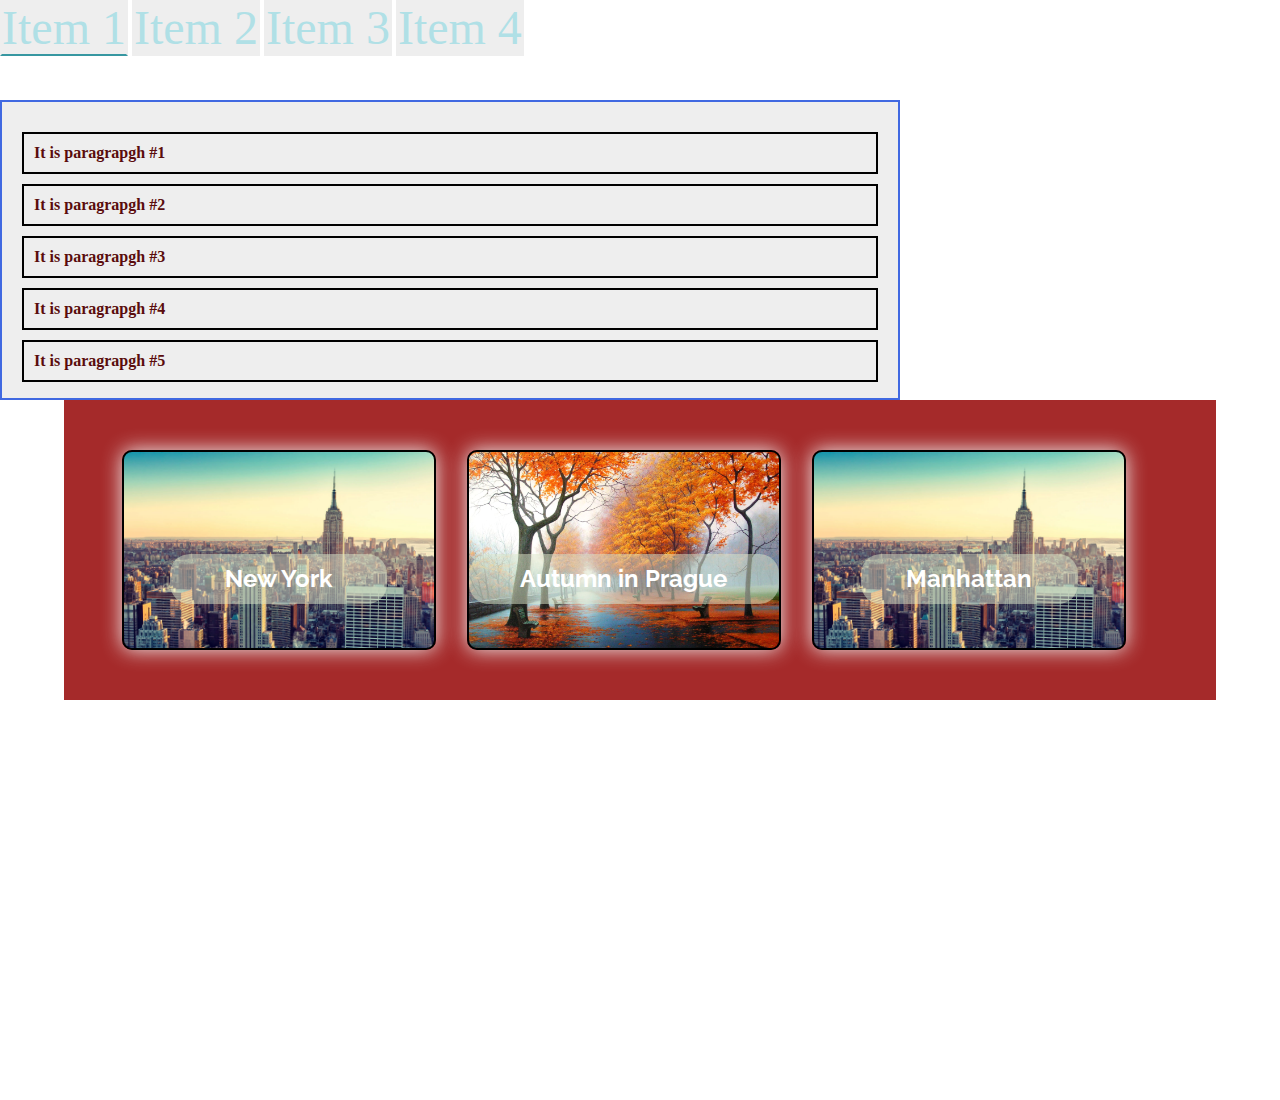
<file: 29.12.2017/index.html>
<!DOCTYPE html>
<html lang="en">

<head>
    <meta charset="UTF-8">
    <meta name="viewport" content="width=device-width, initial-scale=1.0">
    <meta http-equiv="X-UA-Compatible" content="ie=edge">
    <title>Document</title>
    <link href="https://fonts.googleapis.com/css?family=Raleway" rel="stylesheet">
    <link rel="stylesheet" href="style.css">
</head>

<body>
    <div class="header">
        <a href="#">Item 1</a>
        <a href="#">Item 2</a>
        <a href="#">Item 3</a>
        <a href="#">Item 4</a>
    </div>
    <div class="sample">
        <p>It is paragrapgh #1</p>
        <p>It is paragrapgh #2</p>
        <p>It is paragrapgh #3</p>
        <p>It is paragrapgh #4</p>
        <p>It is paragrapgh #5</p>
    </div>

    <!-- <div class="wrapper">
        <img src="Images/infinity.png" alt="">
        <a href="#">Infinity</a>
    </div>
    <div class="wrapper">
        <img src="Images/pixar.png" alt="">
        <a href="#">Pixar</a>
    </div>
    <div class="wrapper">
        <img src="Images/mini.png" alt="">
        <a href="#">Mini</a>
    </div>
    <div class="wrapper">
        <img src="Images/wv.png" alt="">
        <a href="#">WolksVagen</a>
    </div> -->

    <!-- <div class="container">
        <div class="div1"></div>
        <div class="div2"></div>
        <div class="div3"></div>
        <!-- <div class="clearfix"></div> 
        <div id="div4"></div>
    </div> -->

    <div class="outer">
        <div class="imageWrapper">
            <div class="image">
                <h2>New York</h2>
            </div>
            <div class="image">
                <h2>Autumn in Prague</h2>
            </div>
            <div class="image">
                <h2>Manhattan</h2>
            </div>
        </div>
    </div>
</body>

</html>
</file>
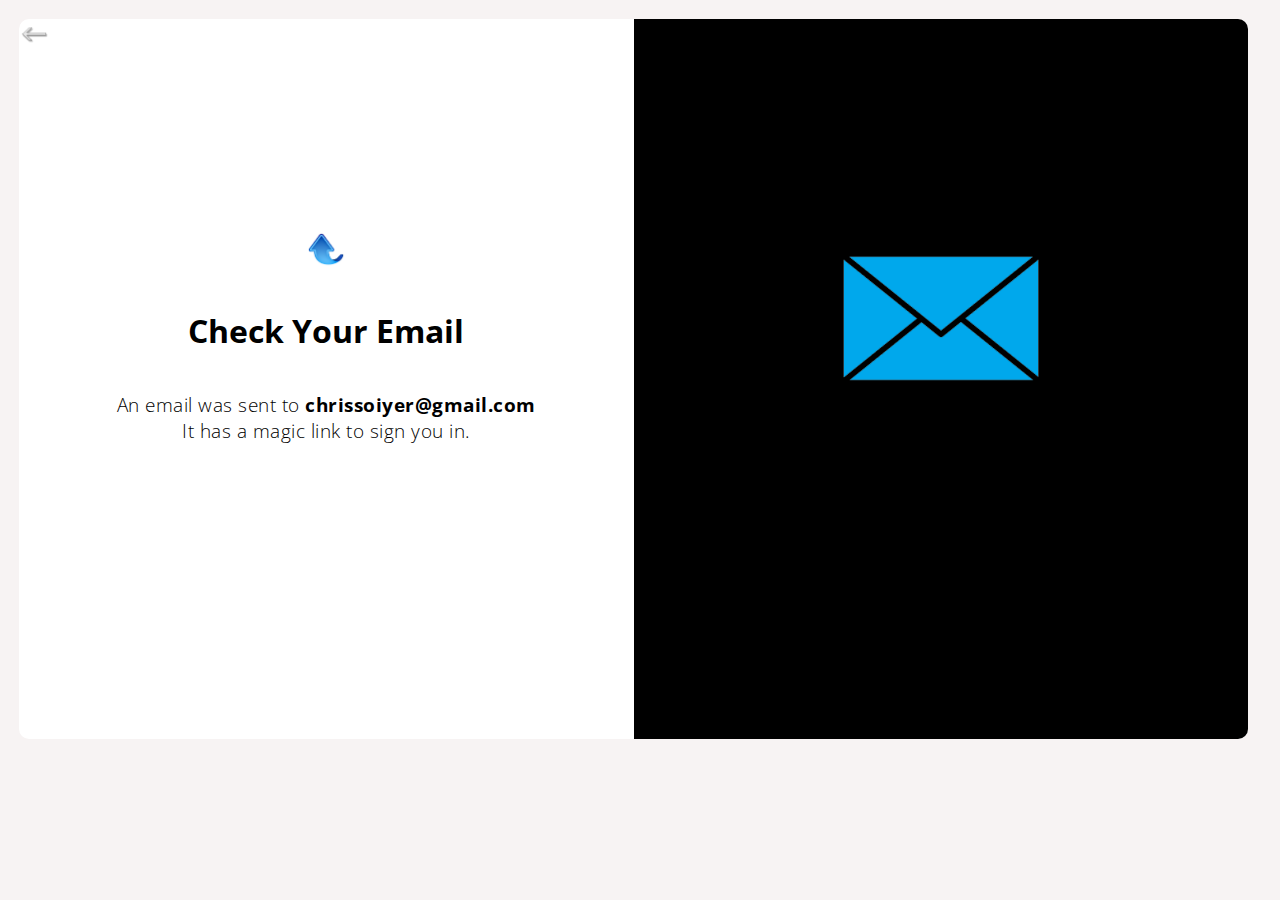
<file: Homework--29.12.2017---PART_1/index.html>
<!DOCTYPE html>
<html lang="en">
<head>
    <meta charset="UTF-8">
    <meta name="viewport" content="width=device-width, initial-scale=1.0">
    <meta http-equiv="X-UA-Compatible" content="ie=edge">
    <title>Homework_PART_1</title>
    <link rel="stylesheet" href="style.css">
    <link href="https://fonts.googleapis.com/css?family=Open+Sans:300" rel="stylesheet">
</head>
<body>
    <div class="body-wrapper">
        <div class="leftWrapper">
            <a href="#"><div class="arrow"></div></a>
            <div class="innerLeftWrapper">
                <a href="#"><div class="image"></div></a>
                <h1>Check Your Email</h1>
                <p>An email was sent to <a href="#"><b>chrissoiyer@gmail.com</b></a><br>It has a magic link to sign you in.</p>
            </div>   
        </div>
        <div class="rightWrapper">
            <a href="#"><div class="innerRightWrapper"></div></a>
        </div>
    </div>
</body>
</html>
</file>
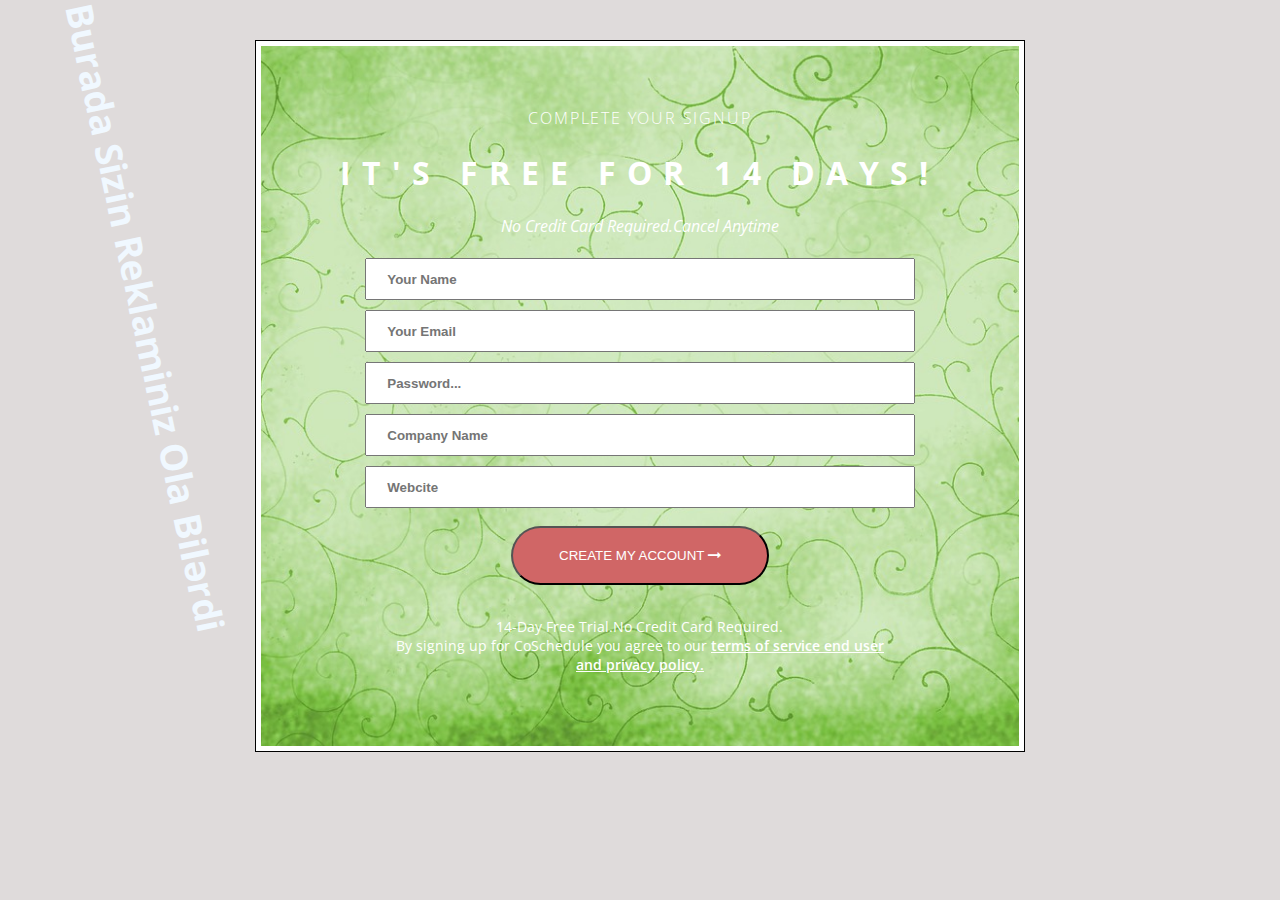
<file: Homework--29.12.2017---PART_2/index.html>
<!DOCTYPE html>
<html lang="en">
<head>
    <meta charset="UTF-8">
    <meta name="viewport" content="width=device-width, initial-scale=1.0">
    <meta http-equiv="X-UA-Compatible" content="ie=edge">
    <title>Part-2</title>
    <link rel="stylesheet" href="style.css">
    <link href="https://fonts.googleapis.com/css?family=Open+Sans" rel="stylesheet">
    <link rel="stylesheet" href="font-awesome-4.7.0/css/font-awesome.min.css">
</head>
<body>
    <h1 class="reklam">Burada Sizin Reklaminiz Ola Bilərdi </h1>
    <div class="borderWrapper">
        <div class="wrapper">
            <div class="innerWrapper">
                <h4>COMPLETE YOUR SIGNUP</h4>
                <h1>IT'S FREE FOR 14 DAYS!</h1>
                <p><i>No Credit Card Required.Cancel Anytime</i></p>
                <form action="">
                    <input type="text" placeholder="Your Name">
                    <input type="email" placeholder="Your Email">
                    <input type="password" placeholder="Password...">
                    <input type="text" placeholder="Company Name">
                    <input type="text" placeholder="Webcite">
                    <a href="#"><button type="submit">CREATE MY ACCOUNT <i class="fa fa-long-arrow-right" aria-hidden="true"></i></button></a>
                </form>
               <div class="footerDiv">
                <p class="footer">14-Day Free Trial.No Credit Card Required.<br>By signing up for CoSchedule you agree to our 
                    <a href="">terms of service end user <br> and privacy policy. </a></p>
               </div>
            </div>
        </div>
    </div>
</body>
</html>
</file>
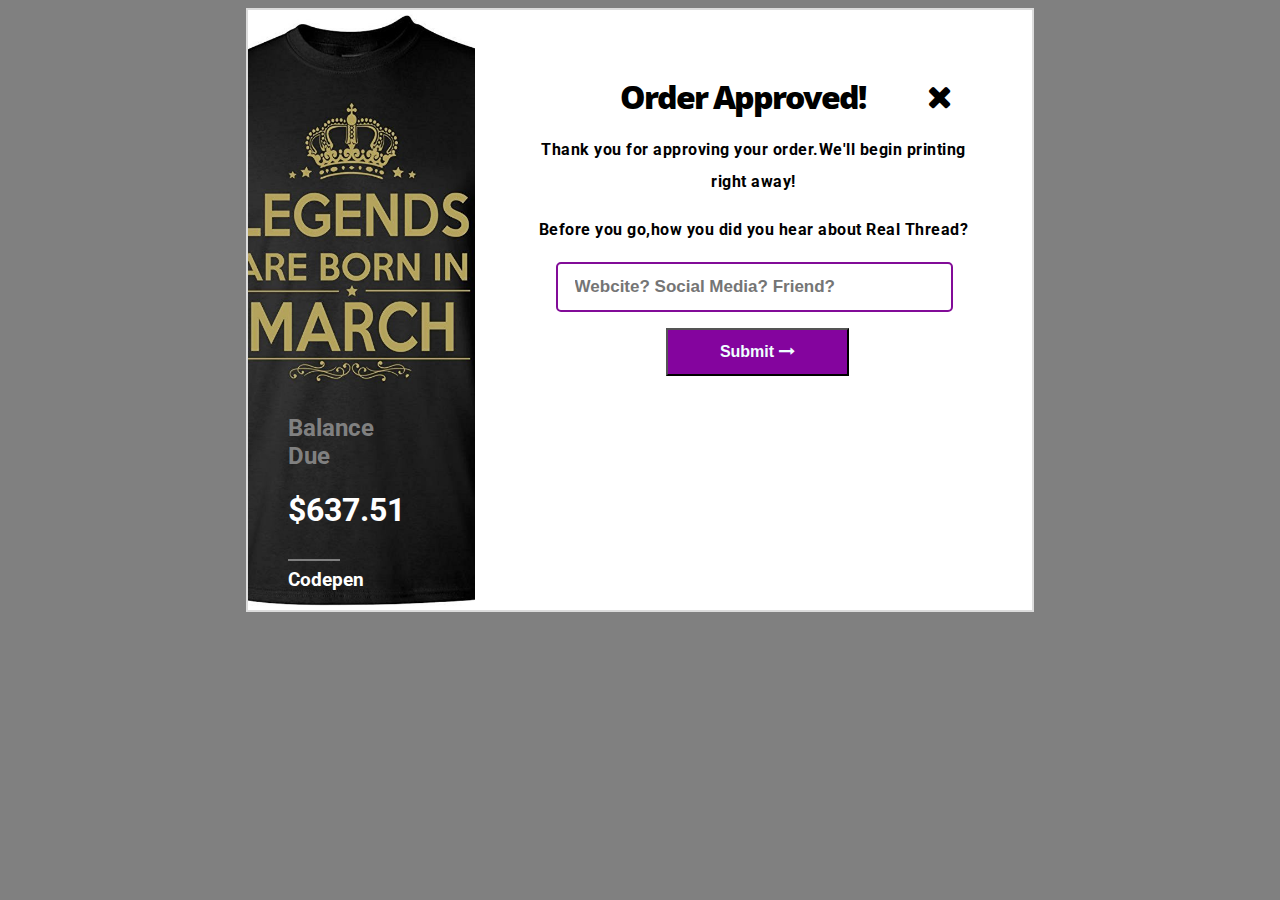
<file: Homework--29.12.2017---PART_3/index.html>
<!DOCTYPE html>
<html lang="en">
<head>
    <meta charset="UTF-8">
    <meta name="viewport" content="width=device-width, initial-scale=1.0">
    <meta http-equiv="X-UA-Compatible" content="ie=edge">
    <title>Document</title>
    <link rel="stylesheet" href="style.css">
    <link rel="stylesheet" href="font-awesome-4.7.0/font-awesome-4.7.0/css/font-awesome.min.css">
    <link href="https://fonts.googleapis.com/css?family=Roboto" rel="stylesheet">
    <link href="https://fonts.googleapis.com/css?family=Open+Sans:600" rel="stylesheet">
</head>
<body>
    <div class="mainWrapper">
      <a href="#">
        <div class="leftWrapper">
            <div class="innerLeftWrapper">
                <h2>Balance Due</h2>
                <h1>$637.51</h1>
                <hr>
                <h3>Codepen</h3>
            </div>
        </div>
      </a>
        <div class="rightWrapper">
            <div class="innerRightWrapper">
               <div class="special">
                <h1><b style="margin-left: 1em;">Order Approved!</b><a style="color:black" href="#"><i class="fa fa-times" aria-hidden="true"></i></a></h1>
                <p>Thank you for approving your order.We'll begin printing <br>right away!</p>
                <p>Before you go,how you did you hear about Real Thread?</p>
                <form action="">
                    <input type="text" placeholder="Webcite? Social Media? Friend?">
                    <a href="#">
                        <button type="submit"><b>Submit  <i class="fa fa-long-arrow-right" aria-hidden="true"></i></b></button>
                    </a>
                </form>
               </div>
            </div>
        </div>
    </div>
</body>
</html>
</file>
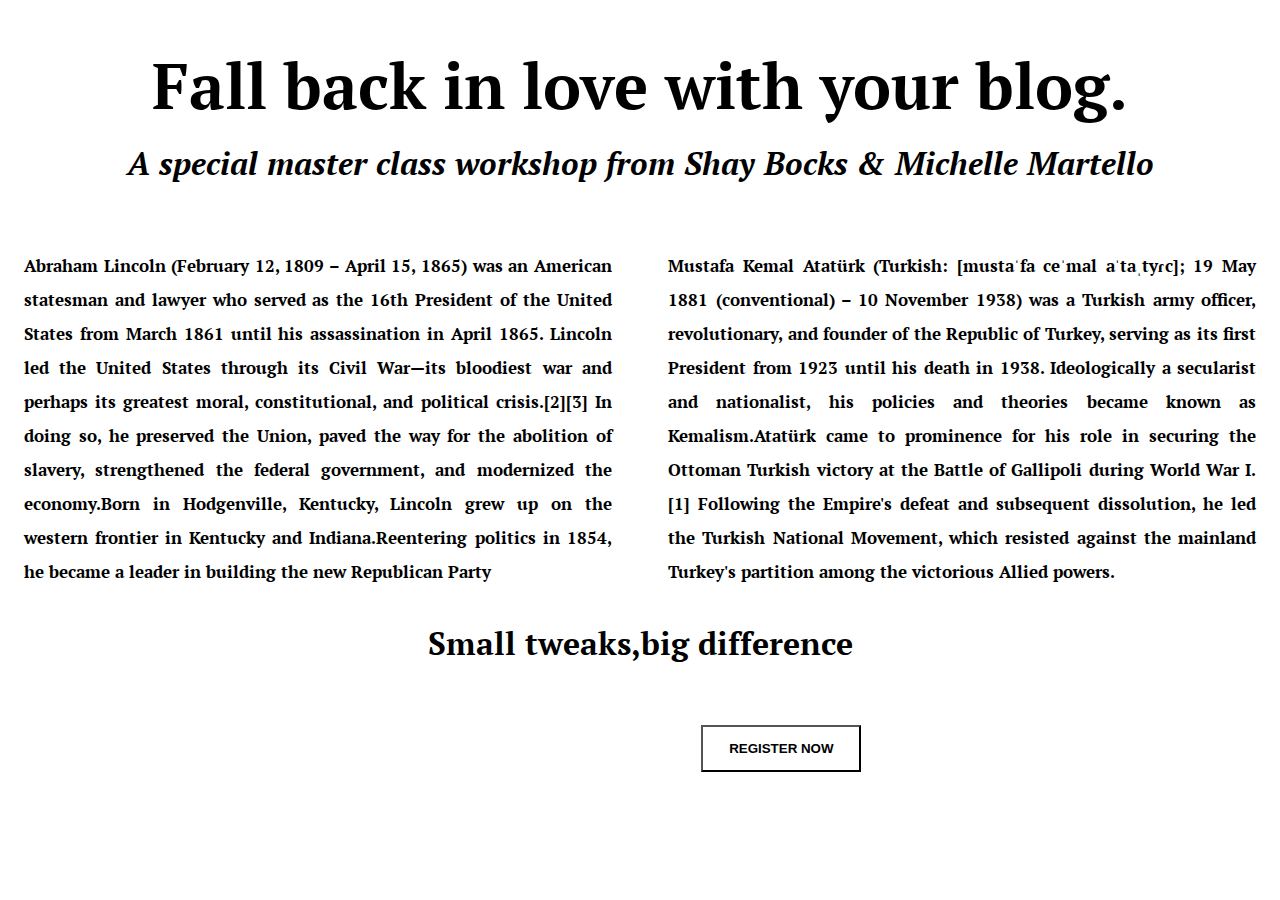
<file: Homework--29.12.2017---PART_4/index.html>
<!DOCTYPE html>
<html lang="en">
<head>
    <meta charset="UTF-8">
    <meta name="viewport" content="width=device-width, initial-scale=1.0">
    <meta http-equiv="X-UA-Compatible" content="ie=edge">
    <title>PART=4</title>
    <link rel="stylesheet" href="style.css">
    <link href="https://fonts.googleapis.com/css?family=PT+Serif" rel="stylesheet">
</head>
<body>
    <div class="header">
        <h1>Fall back in love with your blog.</h1>
        <h3><i>A special master class workshop from Shay Bocks & Michelle Martello</i></h3>
    </div>
    <div class="content">
        <div class="left">
            <p>Abraham Lincoln (February 12, 1809 – April 15, 1865) was an American statesman and lawyer who served as the 16th President of the United States from March 1861 until his assassination in April 1865. Lincoln led the United States through its Civil War—its bloodiest war and perhaps its greatest moral, constitutional, and political crisis.[2][3] In doing so, he preserved the Union, paved the way for the abolition of slavery, strengthened the federal government, and modernized the economy.Born in Hodgenville, Kentucky, Lincoln grew up on the western frontier in Kentucky and Indiana.Reentering politics in 1854, he became a leader in building the new Republican Party</p>
        </div>
        <div class="right">
            <p>Mustafa Kemal Atatürk (Turkish: [mustaˈfa ceˈmal aˈtaˌtyɾc]; 19 May 1881 (conventional) – 10 November 1938) was a Turkish army officer, revolutionary, and founder of the Republic of Turkey, serving as its first President from 1923 until his death in 1938. Ideologically a secularist and nationalist, his policies and theories became known as Kemalism.Atatürk came to prominence for his role in securing the Ottoman Turkish victory at the Battle of Gallipoli during World War I.[1] Following the Empire's defeat and subsequent dissolution, he led the Turkish National Movement, which resisted against the mainland Turkey's partition among the victorious Allied powers.</p>
        </div>
    </div>
    <div class="footer">
        <h1>Small tweaks,big difference </h1>
        <a href="#">
            <button>REGISTER NOW</button>
        </a>
    </div>
</body>
</html>
</file>
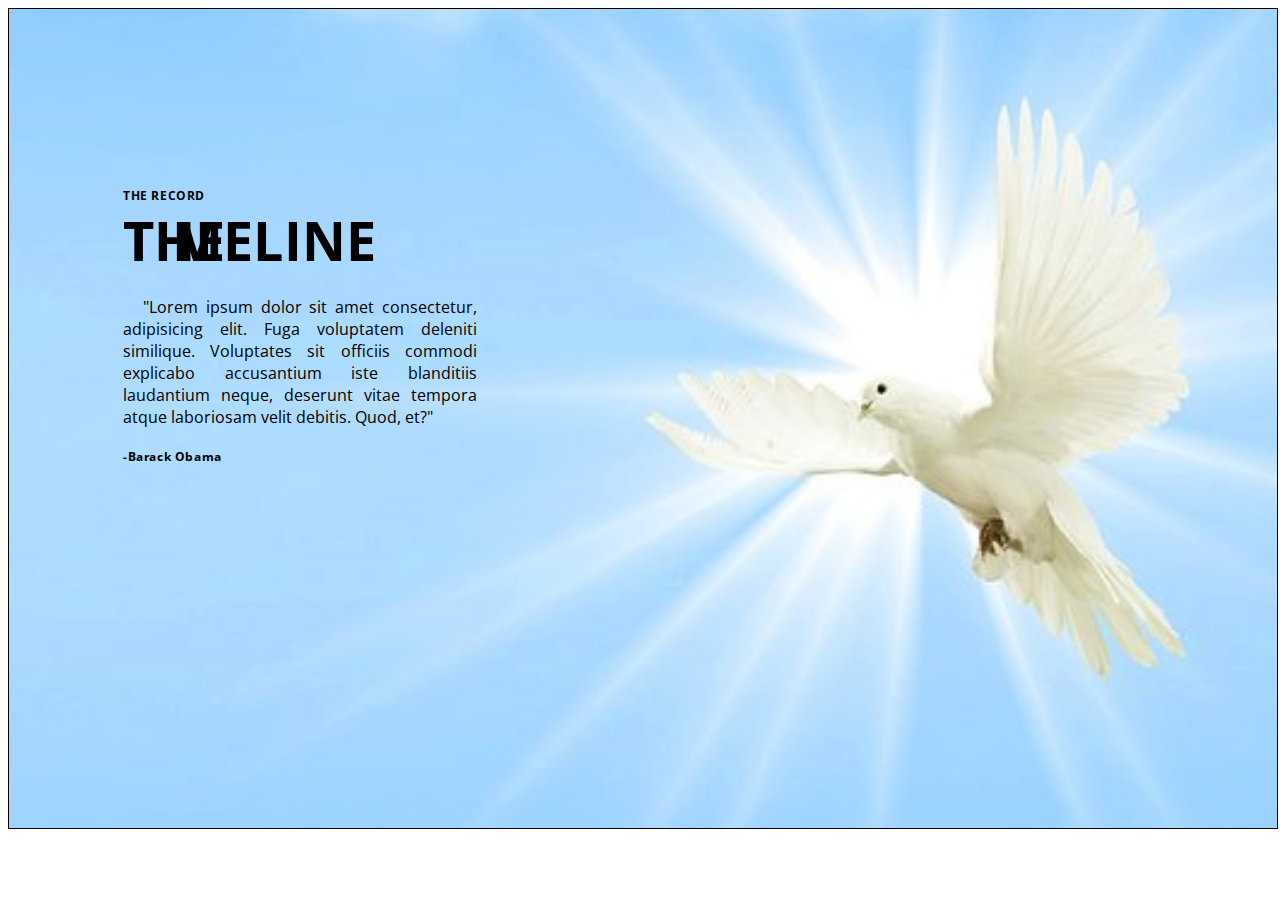
<file: Homework--29.12.2017---PART_5/index.html>
<!DOCTYPE html>
<html lang="en">
<head>
    <meta charset="UTF-8">
    <meta name="viewport" content="width=device-width, initial-scale=1.0">
    <meta http-equiv="X-UA-Compatible" content="ie=edge">
    <title>PART_5</title>
</head>
<link rel="stylesheet" href="style.css">
<link href="https://fonts.googleapis.com/css?family=Open+Sans" rel="stylesheet">
<body>
    <div class="mainWrapper">
        <div class="innerWrapper">
            <h5>THE RECORD</h5>
            <h1>THE TIMELINE</h1>
            <p>   "Lorem ipsum dolor sit amet consectetur, adipisicing elit. Fuga voluptatem deleniti similique. Voluptates sit officiis commodi explicabo accusantium iste blanditiis laudantium neque, deserunt vitae tempora atque laboriosam velit debitis. Quod, et?"</p>
            <h5>-Barack Obama</h5>
        </div>
    </div>
</body>
</html>
</file>
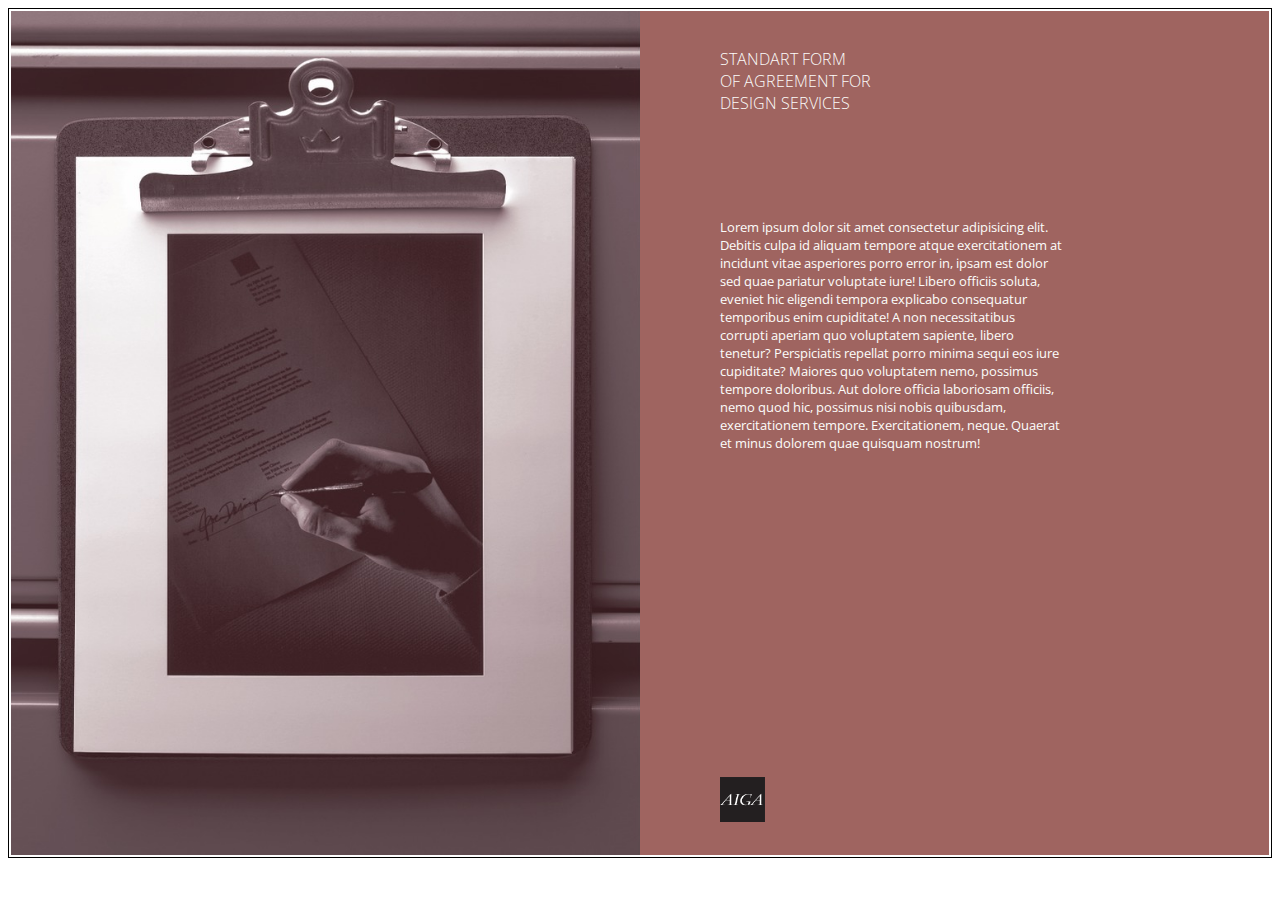
<file: Homework--29.12.2017---PART_6/index.html>
<!DOCTYPE html>
<html lang="en">
<head>
    <meta charset="UTF-8">
    <meta name="viewport" content="width=device-width, initial-scale=1.0">
    <meta http-equiv="X-UA-Compatible" content="ie=edge">
    <title>PART_6</title>
</head>
<link rel="stylesheet" href="style.css">
<link href="https://fonts.googleapis.com/css?family=Open+Sans" rel="stylesheet">
<body>
    <div class="mainWrapper">
        <div class="leftWrapper"></div>
        <div class="rightWrapper">
            <div class="innerRightWrapper">
                <h4>STANDART FORM <br>OF AGREEMENT FOR<br> DESIGN SERVICES</h4>
                <p>Lorem ipsum dolor sit amet consectetur adipisicing elit. Debitis culpa id aliquam tempore atque exercitationem at incidunt vitae asperiores porro error in, ipsam est dolor sed quae pariatur voluptate iure!
                Libero officiis soluta, eveniet hic eligendi tempora explicabo consequatur temporibus enim cupiditate! A non necessitatibus corrupti aperiam quo voluptatem sapiente, libero tenetur? Perspiciatis repellat porro minima sequi eos iure cupiditate?
                Maiores quo voluptatem nemo, possimus tempore doloribus. Aut dolore officia laboriosam officiis, nemo quod hic, possimus nisi nobis quibusdam, exercitationem tempore. Exercitationem, neque. Quaerat et minus dolorem quae quisquam nostrum!</p>
                <img src="images/logo.png" alt="">
            </div>
        </div>
    </div>
</body>
</html>
</file>
<file: 29.12.2017/style.css>
*{
    margin: 0;
    padding: 0;
    box-sizing: border-box;
}

body{
    /* background: red url("rp.jpg") no-repeat top left;
    font-size: 2em;
    color: white; */
}

.header{
    height: 100px;
    /* border-left: 10px solid rgb(69, 169, 187); */
    /* border-top-right-radius: 50px;
    border-bottom-left-radius: 50px; */
}
.header a{
    text-decoration: none;
    color: powderblue;
    font-size: 3em;
    background: #eee;
    border: 2px solid transparent;
    transition: all 0.3s linear;
}
.header a:hover{
    border-bottom: 2px solid rgb(55, 151, 161);
    /* background: rgb(180, 124, 124); */
}

div.sample{
    width: 900px;
    height: 300px;
    background: #eee;
    border: 2px solid royalblue;
    padding: 20px;
    /* margin: 40px; */
    
}
div.sample p{
    border: 2px solid black;
    padding: 10px;
    margin-top: 10px;
    color: rgb(90, 12, 12);
    font-weight: bold;
}

/* Four divs start here */

.wrapper{
    height: 400px;
    border: 2px solid #ccc;
    margin-top: 40px;
    width: 500px;
    float: left;
}

.wrapper img{
    width: 400px;
    margin-top: 50px;
    background-color: rgb(23, 85, 77);
    border: 2px solid rgb(6, 59, 52);
    border-radius: 30px;
}
.wrapper a{
    text-decoration: none;
    color: rgb(68, 7, 7);
    font-size: 3em;
    font-family: monospace;
    margin-left: 100px;
}

/* Float divs start here */

.container{
    height: 500px;
    background: #ccc;
}
.container div{
    height: 100px;
    width: 100px;
    float: left;
}
.div1{
    background: red;
}
.div2{
    background: green;
}
.div3{
    background: yellow;
}
.container .clearfix{
    clear: both;
    height: 0px;
    width: 100%;
    float: none;
}
#div4{
    float: none;
    width: 500px;
    height: 500px;
    background: orange;
}

/* Outer div */

.outer{
    width: 90%;
    background: brown;
    height: 300px;
    margin: auto;
    margin-bottom: 400px;
}
.imageWrapper{
    width: 90%;
    margin: auto;
}
.outer .image{
    width: 30.3%;
    margin-right: 3%;
    height: 200px;
    float: left;
    margin-top: 50px;
    border: 2px solid black;
    border-radius: 10px;
    box-shadow: 0 0 20px #eee;
    transition: all 0.3s linear;
}
.outer .image:hover{
    box-shadow: 1px 1px 40px #eee;
}
.outer .image:hover h2{
    background: rgba(240, 169, 111,0.7);
}
.outer .image:nth-child(1){
    background-image: url("Images/bg.jpg");
    background-size: cover;
    background-position: center;
}
.outer .image:nth-child(2){
    background-image: url("Images/bgFull.jpg");
    background-size: cover;
    background-position: center;
}
.outer .image:nth-child(3){
    background-image: url("Images/bg.jpg");
    background-size: cover;
    background-position: center;
}
.outer .image h2{
    text-align: center;
    color: white;
    font-family: 'Raleway', serif;
    height: 50px;
    line-height: 50px;
    width: 70%;
    margin: auto;
    margin-top: 33%;
    border-radius: 20px;
    background: rgba(221, 232, 204, 0.5);
    transition: all 0.3s linear;
}
.outer .image:nth-child(2) h2{
    width: 100%;
}
</file>
<file: Homework--29.12.2017---PART_1/style.css>
body{
    padding: 0.7em;
    background: rgb(247, 243, 243);
    font-family: 'Open Sans', sans-serif;
}
.body-wrapper{
    height: 720px;
    box-sizing: border-box;
}
.leftWrapper{
    float: left;
    width: 49.5%;
    height: 100%;
    background: white;
    border-top-left-radius: 10px;
    border-bottom-left-radius: 10px;
    box-sizing: border-box;
}
.leftWrapper .arrow{
    width: 1em;
    height: 1em;
    padding:7px;
    background-image: url("images/arrow.png");
    background-position: center center;
    background-size: cover;
    background-repeat: no-repeat;
   
}
.innerLeftWrapper{
    width: 80%;
    height: 250px;
    margin:auto;
    margin-top: 180px;
}
.innerLeftWrapper .image{
    width: 2.5em;
    height: 2.5em;
    background-image: url("images/the-boost.jpeg");
    background-position: center center;
    background-repeat: no-repeat;
    background-size: cover;
    margin:auto;
}
.innerLeftWrapper h1{
    text-align: center;
    line-height: 2.5em;
}
.innerLeftWrapper p{
    text-align: center;
    font-size: 19px;
    font-family: 'Open Sans', sans-serif;
    letter-spacing: 0.5px;
    font-weight: 300;
}
.innerLeftWrapper p b{
    font-weight: bold;
}
.innerLeftWrapper p a{
    color: black;
    text-decoration: none;
}
.rightWrapper{
    float: left;
    width: 49.5%;
    background: black;
    height: 100%;
    border-top-right-radius: 10px;
    border-bottom-right-radius: 10px;
    margin-right: 0px!important;
    box-sizing: border-box;
}
.innerRightWrapper{
   width: 33%;
   height: 150px;
   background-image: url("images/email.png");
   background-position: center center;
   background-repeat: no-repeat;
   background-size: cover;
   margin:auto;
   margin-top: 14em;
}
</file>
<file: Homework--29.12.2017---PART_2/style.css>
body{
    padding-bottom: 2em;
    padding-top: 2em;
    background-color: rgb(223, 219, 219);
    font-family: 'Open Sans', sans-serif;
}
.reklam{
    position: absolute;
    top: 267px;
    z-index: -111;
    font-size: 37px;
    color: aliceblue;
    left: -175px;
    transform: rotate(78deg);
}
.borderWrapper{
    height: 700px;
    width:60%;
    border:1px solid black;
    margin: auto;
    background-color: white;
    padding: 5px;
}
.wrapper{
    width: 100%;
    height: 100%;
    background-image: url("images/background.jpg");
    background-position: center center;
    background-repeat: no-repeat;
    background-size: cover;
    box-sizing: border-box;
    padding: 2.5em;
}
.wrapper .innerWrapper{
  height: 100%;
  widows: 100%;
  box-sizing: border-box;
}
.innerWrapper h4{
    letter-spacing: 1.8px;
    color: white;
    font-weight: lighter;
    text-align: center;
}
.innerWrapper h1{
    text-align: center;
    letter-spacing: 11px;
    color: white;
}
.innerWrapper p{
    text-align: center;
    color: white;
    font-weight: 400;
}
form{
    text-align: center;
}
form input{
    display: inline;
    width:81%;
    height: 3.1em;
    margin: 0.4em;
    box-sizing: border-box;
    padding: 12px 20px;
    font-weight: 600;
}
form button{
    display: inherit;
    width: 38%;
    border-radius: 31px;
    height: 4.4em;
    margin: auto;
    margin-top: 1em;
    background-color: #d06666;
    color: white;
    cursor: pointer;
}
form button:hover{
    background-color: #964646;
    transition: all ease 0.5s;
}
form button:active{
    
}
form  a{  
    font-weight: 600;
    text-decoration: none;
    border:transparent;
}
.footer{
    font-size: 14px;
    font-weight: 600;
    color: white;
}
.footer a{
    font-size: 14px;
    font-weight: 600;
    color: white;
}
.footerDiv{
    margin-top: 2em;
}
</file>
<file: Homework--29.12.2017---PART_3/style.css>
body{
    font-family: 'Roboto', sans-serif;
    background-color: grey;
}
.mainWrapper{
height: 600px;
margin: auto;
width: 62%;
border:2px solid gainsboro;
}
.leftWrapper{
height: 100%;
width: 29%;
float: left;
background-image: url("images/background.jpg");
background-position: center center;
background-repeat: no-repeat;
background-size: cover;
box-sizing: border-box;
padding-top: 24em;
}
.innerLeftWrapper{
    width:65%;
    height: 89%;
    color: white;
    box-sizing: border-box;
    padding-left: 2.5em;
}
.innerLeftWrapper h2{
color: grey;
}
.innerLeftWrapper h1{

}
.innerLeftWrapper hr{
    height: 2px;
    background: grey;
    border: grey;
    width: 48%;
    float: left;
}
.innerLeftWrapper h3{
clear: both;
}
.rightWrapper{
    height: 100%;
    width:71%;
    float: left;
    box-sizing: border-box;
    padding: 1em;
    background-color: white;
}
.innerRightWrapper{
    width: 100%;
    height: 90%;
}
.innerRightWrapper h1{
    text-align: center;
    font-weight: bold;
    line-height: 1em;
    font-family: 'Open Sans', sans-serif;
    letter-spacing: -2px;
}
h1 i{
    float: right;
    margin-right: 1em;
}
.innerRightWrapper p{
    text-align: center;
    font-weight: bold;
    letter-spacing: 0.5px;
    line-height: 2em;
}
.special{
    padding:2.1em;
}
form{
  width: 100%;
}
input{
    width: 87%;
    height: 2.9em;
    margin-left: 1.8em;
    border: 2px solid #820c98;
    border-radius: 5px;
    font-size: 17px;
    font-weight: 600;
    box-sizing: border-box;
    padding-left: 1em;
}
button{
    width: 40%;
    background-color: rgb(132, 4, 158);
    height: 3em;
    margin-top: 1em;
    color: azure;
    font-size: 1em;
    margin-left: 8.8em;
}
button:hover{
    background-color: blueviolet;
    transition:all ease 0.3s;
    cursor: pointer;
}
</file>
<file: Homework--29.12.2017---PART_4/style.css>
body{
    font-family: 'PT Serif', serif;
}
.header{
width: 100%;
height:auto;
}
.header h1{
    font-size: 4em;
    text-align: center;
}
.header h3{
    text-align: center;
    font-size: 2em;
    margin-top: -28px;
}
.content{
    width: 100%;
    height: auto;
    box-sizing: border-box;
}
.content p{
    line-height: 2em;
    font-size: 17px;
    font-weight: 600;
    text-align: justify;
}
 .left{
float: left;
height: 100%;
width: 46.5%;
padding: 1em;
}
.right{
float: right;
height: 100%;
width: 46.5%;
padding: 1em;
}
.footer{
    width: 100%;
    height: auto;
}
.footer h1{
text-align: center;
margin-top: 13.5em;
}
.footer button{
    height: 3.5em;
    background: transparent;
    width: 12em;
    font-weight: 600;
    margin-bottom: 5em;
    margin-left: 52em;
    margin-top: 3em;
}
.footer button:hover{
    background-color: rgb(32, 31, 31);
    color: antiquewhite;
    transition: all ease 0.3s;
}
</file>
<file: Homework--29.12.2017---PART_5/style.css>
body{
    font-family: 'Open Sans', sans-serif;
}
.mainWrapper{
    width: 100%;
    height: 815px;
    background-image: url(images/background.jpg);
    background-position: center center;
    background-repeat: no-repeat;
    background-size: cover;
    border:1px solid black;
    padding: 2px;
}
.innerWrapper{
    width: 28%;
    height: 300px;
    margin-top: 11em;
    margin-left: 7em;
}
.innerWrapper h5{
    letter-spacing: 0.6px;
    font-size: 12px;
}
.innerWrapper h1{
    font-size: 3.4em;
    font-weight: bold;
    line-height: 0px;
}
.innerWrapper p{
    text-align: justify;
    text-indent: 20px;
    margin-top: 3.5em;
}
</file>
<file: Homework--29.12.2017---PART_6/style.css>
.mainWrapper{
    height: 850px;
    width:100%;
    padding: 2px;
    box-sizing: border-box;
    border:1px solid black;
    font-family: 'Open Sans', sans-serif;
}
.leftWrapper{
    float: left;
    height: 100%;
    width: 50%;
    background-image: url("images/background.jpg");
    background-position: center center;
    background-repeat: no-repeat;
    background-size: cover;
}
.rightWrapper{
    float: left;
    height: 100%;
    width: 50%;
    background-color:#9f6460;
}
.innerRightWrapper{
    width: 55%;
    height: 100%;
    margin-left: 5em;
    padding-top: 1em;
}
.innerRightWrapper h4{
    color: rgb(252, 252, 250);
    font-weight: 200;
}
.innerRightWrapper p{
    color: rgb(252, 252, 250);
    font-size: 13px;
    margin-top: 8em;
    line-height: 18px;
}
.innerRightWrapper img{
    width: 45px;
    height: 45px;
    margin-top: 19.5em;
}
</file>
